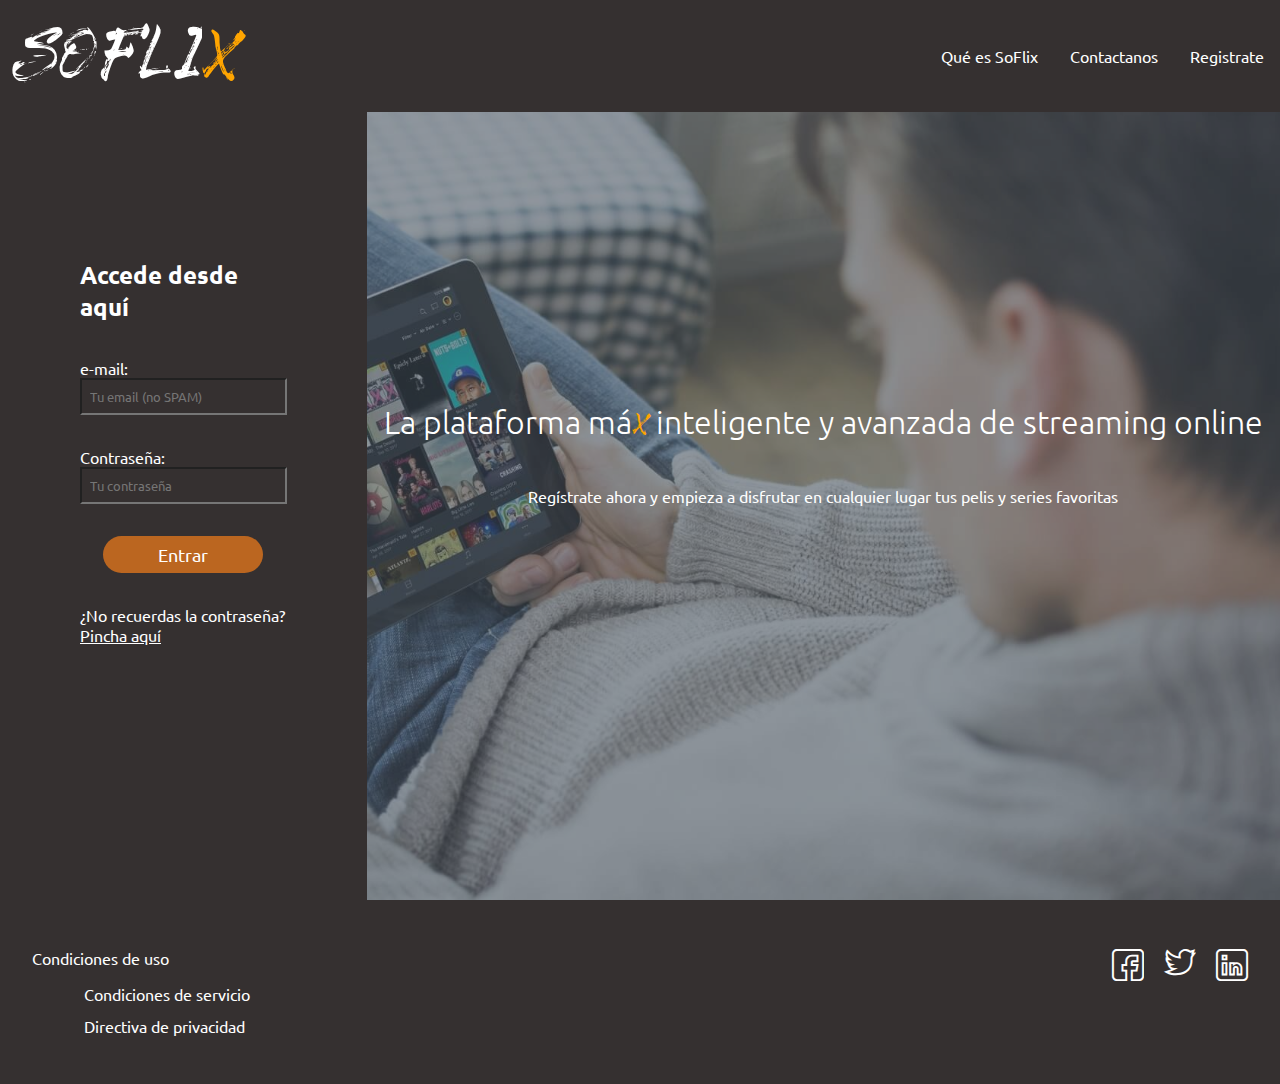
<file: index.html>
<!DOCTYPE html>
<html lang="en">

<head>
    <meta charset="UTF-8">
    <meta name="viewport" content="width=device-width, initial-scale=1.0">
    <meta http-equiv="X-UA-Compatible" content="ie=edge">
    <title>SoFlix</title>
    <link rel="stylesheet" href="css/reset.css">
    <link rel="stylesheet" href="css/styles.css">
    <link rel="stylesheet" href="css/navbar.css">
    <link rel="stylesheet" href="css/header.css">
    <link rel="stylesheet" href="css/lema.css">
    <link rel="stylesheet" href="css/contacto.css">
    <link rel="stylesheet" href="css/social.css">
    <link rel="stylesheet" href="css/footer.css">
    <link rel="stylesheet" href="css/animation.css">
</head>

<body>
    <nav class="navbar">
        <div class="logo">SoFli<span>x</span></div>

        <input type="checkbox" id="burger-checkbox">
        <label for="burger-checkbox" class="burger-label"></label>

        <ul class="navbar-list">
            <li class="navbar-item"><a href="#que-es">Qué es SoFlix</a></li>
            <li class="navbar-item"><a href="#contacto">Contactanos</a></li>
            <li class="navbar-item"><a href="#registrate">Registrate</a></li>
        </ul>
    </nav>

    <header class="header">
        <form action="page2-2.html" id="contact-form">
            
                <h2>Accede desde aquí</h2>
                <p>
                    <label for="form-email">e-mail:</label>
                    <input type="email" name="form-email" id="form-email" placeholder="Tu email (no SPAM)">
                </p>
                <p>
                    <label for="form-pass">Contraseña:</label>
                    <input type="password" name="password" id="form-password" placeholder="Tu contraseña">
                </p>
                <p>
                    <input type="submit" value="Entrar">
                </p>
                <p>¿No recuerdas la contraseña? <a href= "">Pincha aquí</a></p>
            
        </form>
        <div class="flex-lema-container">
            <h1>La plataforma má<span>x</span> inteligente y avanzada de streaming online
            </h1>
            <p class="tagline">
                Regístrate ahora y empieza a disfrutar en cualquier lugar tus pelis y series favoritas
            </p>
        </div>
    </header>
    <footer class="footer" id="contacto">
        <aside class="links">
            <p>Condiciones de uso</p>
            <ul class="links-list">
                <li>
                    <a href="">
                        Condiciones de servicio</a>
                </li>
    
                <li>
                    <a href="">
                        Directiva de privacidad
                    </a>
                </li>
            </ul>
        </aside>
        <aside class="social">
            <ul class="social-list">
                <li><a href="#"><i class="social-facebook"></i></a></li>
                <li><a href="#"><i class="social-twitter"></i></a></li>
                <li><a href="#"><i class="social-linkedin"></i></a></li>
            </ul>
        </aside>
    </footer>

</body>

</html>
</file>
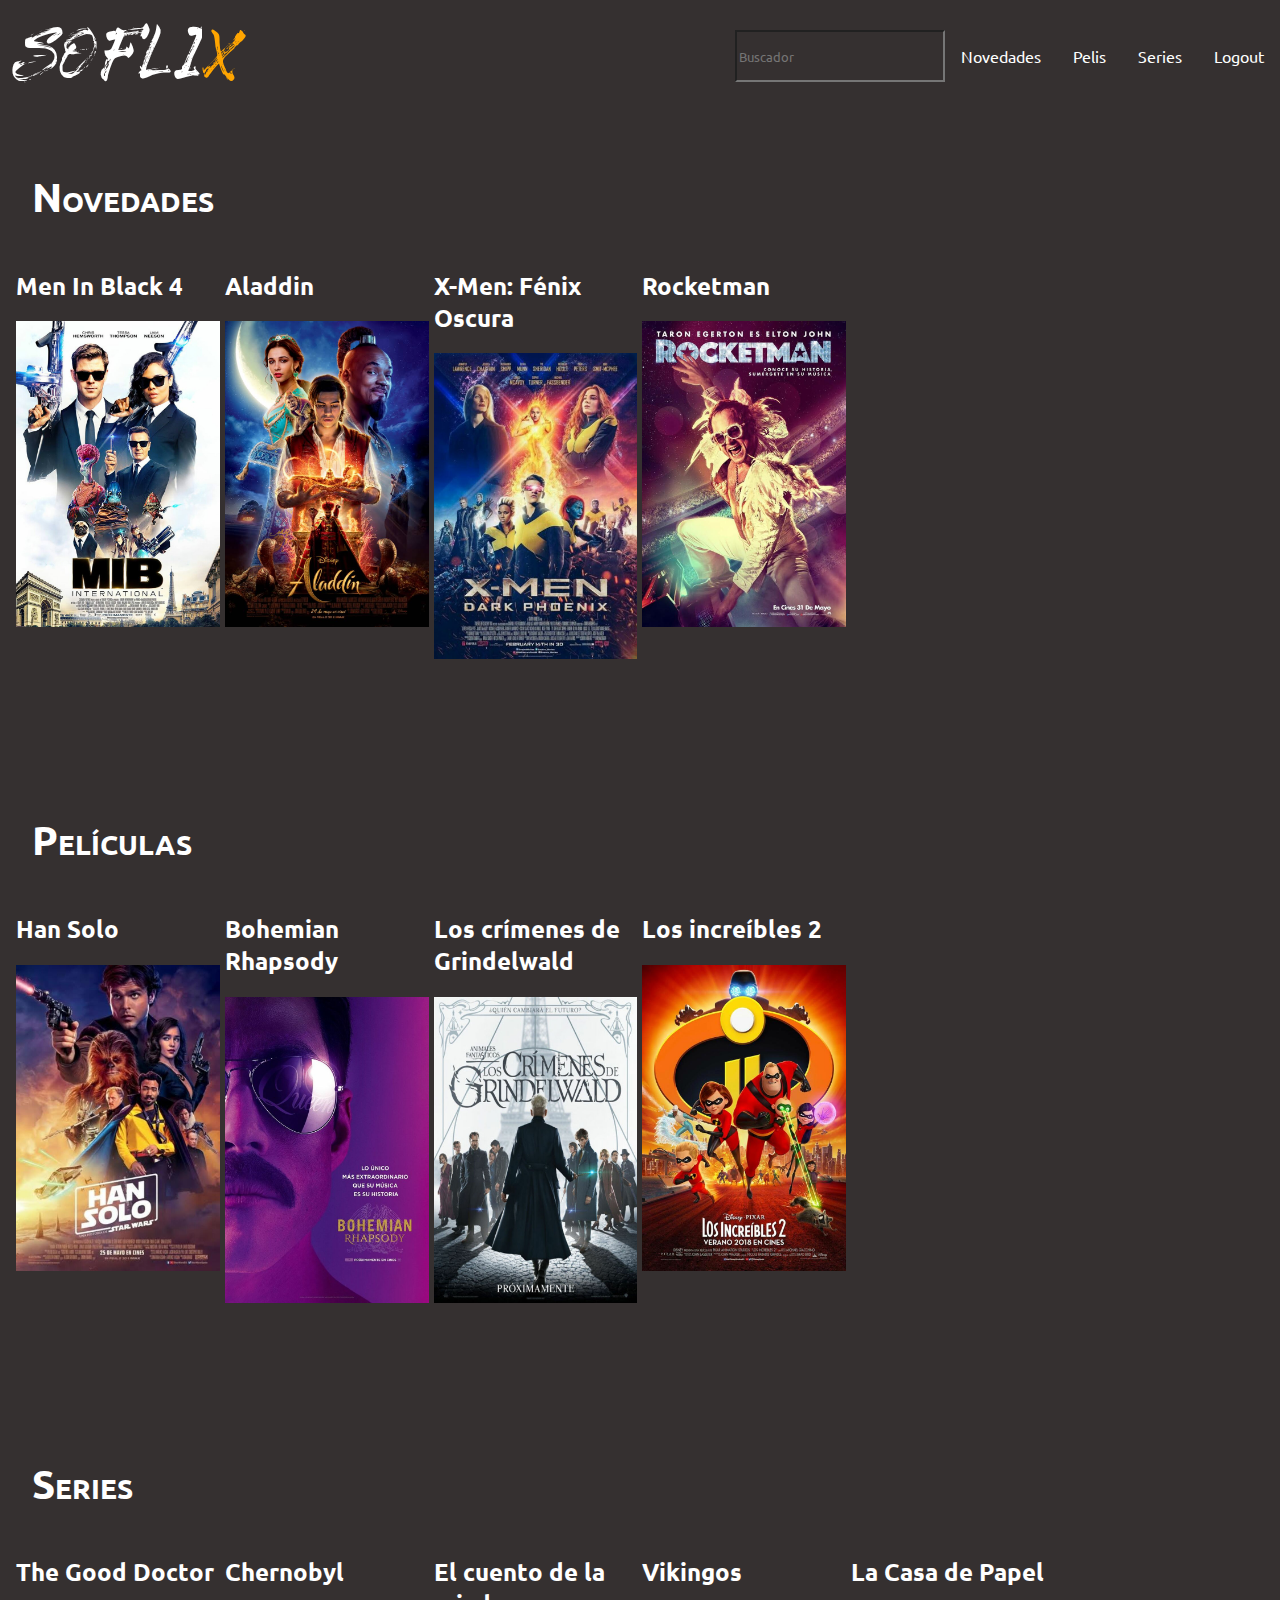
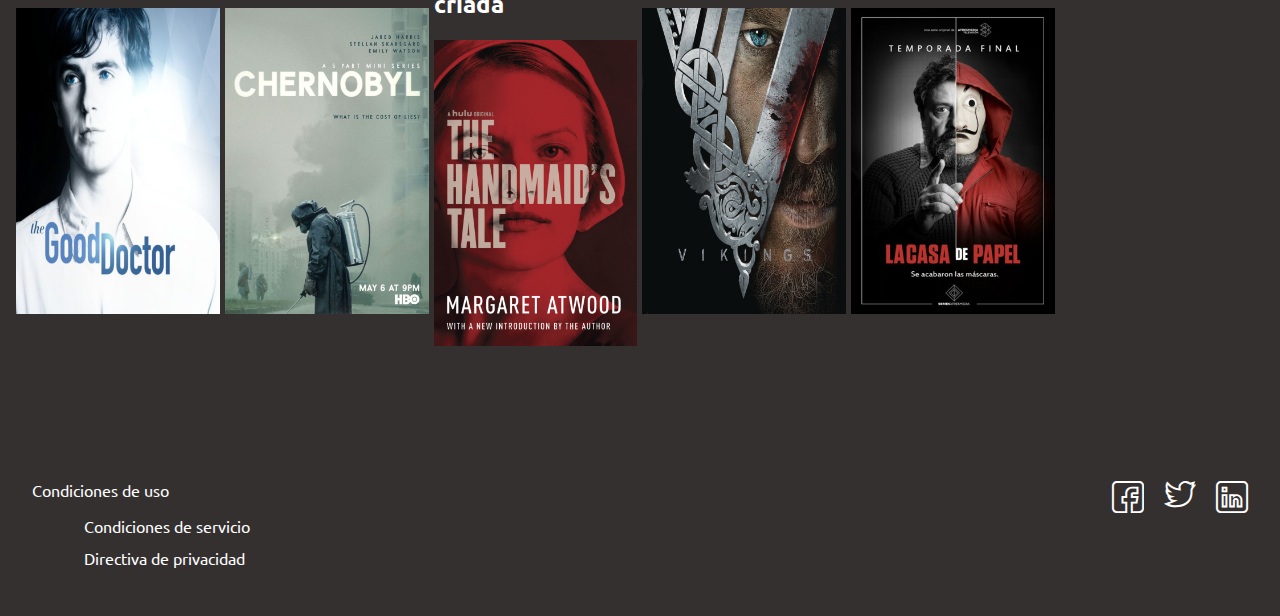
<file: page2-2.html>
<!DOCTYPE html>
<html lang="en">

<head>
    <meta charset="UTF-8">
    <meta name="viewport" content="width=device-width, initial-scale=1.0">
    <meta http-equiv="X-UA-Compatible" content="ie=edge">
    <title>Zona Usuario</title>
    <link rel="stylesheet" href="css/reset.css">
    <link rel="stylesheet" href="css/styles.css">
    <link rel="stylesheet" href="css/navbar.css">
    <link rel="stylesheet" href="css/contacto.css">
    <link rel="stylesheet" href="css/social.css">
    <link rel="stylesheet" href="css/footer.css">
    <link rel="stylesheet" href="css/pelis2.css">
    <link rel="stylesheet" href="css/articles2.css">
</head>

<body>
    <nav class="navbar">
        <div class="logo">SoFli<span>x</span></div>

        <input type="checkbox" id="burger-checkbox">
        <label for="burger-checkbox" class="burger-label"></label>

        <ul class="navbar-list">
            <input type="text" name="form-subject" id="form-subject" placeholder="Buscador">
            <li class="navbar-item"><a href="#novedades">Novedades</a></li>
            <li class="navbar-item"><a href="#peliculas">Pelis</a></li>
            <li class="navbar-item"><a href="#series">Series</a></li>
            <li class="navbar-item"><a href="index.html">Logout</a></li>
        </ul>
    </nav>
    <main>
        <section id="novedades">
            <h1>Novedades</h1>
            <div class="grid-container">

                <article class="articles nov-one">
                    <!-- <div class="titulo"> -->
                        <h2 class="titulo">Men In Black 4</h2>
                    <!-- </div> -->
                    <div class="portada">

                        <img src="img/MIB4.jpg" />


                        <p class="encima">
                            ·Fecha de estreno: 14 de junio de 2019<br>
                            Los Hombres de Negro<br> siempre han protegido la Tierra de los parásitos del
                            universo.<br>
                            En esta nueva aventura espacial que les espera se enfrentarán a la mayor y más internacional
                            amenaza
                            hasta la fecha:
                            un topo dentro de la organización de los Men in Black.</a>
                            <br>
                            <a href="ficha2.html">Mostrar ficha</a>

                        </p>
                    </div>
                </article>

                <article class="articles nov-two">
                    <!-- <div class="titulo"> -->
                        <h2 class="titulo">Aladdin</h2>
                    <!-- </div> -->
                    <div class="portada">
                    <img src="img/Aladdin.jpg" alt="">

                    <p class="encima">
                        ·Fecha de estreno: 24 de mayo de 2019<br>
                        Rodeada por los Siete Desiertos, <br>se encuentra la ciudad de Agrabah, <br>una metrópoli de calles
                        estrechas y
                        plagadas de gente,
                        donde en lo más alto puede verse el majestuoso castillo del Sultán. Allí vive la joven princesa
                        Jasmine
                        (Naomi Scott) junto
                        con su padre el Sultán (Navid Negahban) y el visir real Jafar (Marwan Kenzari). La vida de todos
                        ellos
                        dará un giro inesperado
                        después de que el joven Aladdin (Mena Massoud) entre en la Cueva de las Maravillas y descubra la
                        lámpara
                        mágica cuyo Genio (Will Smith)
                        tiene el poder omnipotente de conceder tres deseos a cualquiera que la posea.
                        <br>
                        <a href="ficha2.html">Mostrar ficha</a>


                    </p>
            </div>
            </article>

            <article class="articles nov-three">
                <!-- <div class="titulo"> -->
                    <h2 class="titulo">X-Men: Fénix Oscura</h2>
                <!-- </div> -->
                <div class="portada">
                    <img src="img/xmendf.jpg" alt="">

                    <p class="encima">
                        ·Fecha de estreno: 7 de junio de 2019<br>
                        Esta vez los X-MEN se enfrentan <br>a su enemigo más poderoso: <br>uno de sus propios miembros,
                        Jean Grey (Sophie Turner). Durante una misión de rescate en el espacio, Jean casi muere
                        al ser alcanzada por una misteriosa fuerza cósmica. Cuando regresa a casa, esta fuerza
                        no solo la ha hecho infinitamente más poderosa, también ahora es más inestable.
                        <br>
                        <a href="ficha2.html">Mostrar ficha</a>


                    </p>
                </div>
            </article>

            <article class="articles nov-four">
                <!-- <div class="titulo"> -->
                    <h2 class="titulo">Rocketman</h2>
                <!-- </div> -->
                <div class="portada">
                <img src="img/rocketman.jpg" alt="">

                <p class="encima">
                    ·Fecha de estreno: 31 de mayo de 2019<br>
                    Biopic que relata la vida del <br>cantante, compositor y <br>pianista británico Elton John (Taron Egerton).
                    Desde sus comienzos, como niño prodigio del piano y estudiante en la Academia Real de Música,
                    pasando por su juventud y su carrera como cantante, cuando se dio cuenta de que lo suyo no era la
                    música clásica
                    sino la música rock, hasta convertirse en una superestrella internacional, incluyendo
                    su influyente y perdurable asociación musical con el letrista Bernie Taupin (Jamie Bell).
                    <br>
                    <a href="ficha2.html">Mostrar ficha</a>


                </p>
                </div>
            </article>

            </div>
        </section>
        <!-- PELICULAS -->
        <section id="peliculas">
            <h1>Películas</h1>
            <div class="grid-container">

                <article class="articles pel-one">
                    <h2 class="titulo">Han Solo</h2>
                    <div class="portada">
                    <img src="img/hansolo.jpg" alt="">
                    <p class="encima">
                        El joven Han Solo y su banda de <br>contrabandistas pretenden robar coaxium <br>del planeta Kessel.
                        Dado que necesita una nave muy rápida para la misión, Solo contacta con Lando Calrissian,
                        el propietario del Halcón Milenario.
                        <br>
                        <a href="ficha2.html">Mostrar ficha</a>

                    </p>
                </div>
                </article>

                <article class="articles pel-two">
                    <h2 class="titulo">Bohemian Rhapsody</h2>
                    <div class="portada">
                    <img src="img/bohemianrapsody.jpg" alt="">

                    <p class="encima">
                        Freddie Mercury desafía los estereotipos y se convierte en uno de los vocalistas más reconocidos
                        de la música mundial.
                        Después de dejar la banda Queen para seguir una carrera como solista, Mercury se reúne con la
                        banda para dar una de las
                        mejores actuaciones en la historia del rock 'n' roll.
                        <br>
                        <a href="ficha2.html">Mostrar ficha</a>

                    </p>
                </div>
                </article>

                <article class="articles pel-three">
                    <h2 class="titulo">Los crímenes de Grindelwald</h2>
                    <div class="portada">
                    <img src="img/crimenes.jpg" alt="">

                    <p class="encima">
                        Grindelwald ha logrado escapar y pretende encabezar una revuelta de los magos purasangre para
                        dominar el mundo.
                        Dumbledore, acompañado por su antiguo estudiante Scamander, tratará de evitar que quien fuera su
                        gran amigo
                        cumpla su siniestro propósito.
                        <br>
                        <a href="ficha2.html">Mostrar ficha</a>

                    </p>
                    </div>
                </article>

                <article class="articles pel-four">
                    <h2 class="titulo">Los increíbles 2</h2>
                    <div class="portada">
                    <img src="img/losincreibles.jpg" alt="">

                    <p class="encima">
                        Helen es reclutada para ayudar a que la acción vuelva a la vida de los Súper,
                        mientras Bob se enfrenta a la rutina de su vida diaria "normal" en el hogar.
                        En casa debe lidiar con un bebé que está a punto de descubrir sus superpoderes.
                        Mientras tanto un nuevo villano trama un plan brillante y peligroso que lleva
                        a pique toda la estabilidad conseguida y que solo Los Increíbles podrán afrontar juntos.
                        <br>
                        <a href="ficha2.html">Mostrar ficha</a>

                    </p>
                    </div>
                </article>

            </div>
        </section>

        <section id="series">
                <h1>Series</h1>
                <div class="grid-container">
    
                    <article class="articles ser-one">
                        <!-- <div class="titulo"> -->
                            <h2 class="titulo">The Good Doctor</h2>
                        <!-- </div> -->
                        <div class="portada">
    
                            <img src="img/series/The-Good-Doctor.jpg" />
    
    
                            <p class="encima">The Good Doctor se centra en un joven y brillante cirujano que padece el síndrome de Savant.
                                <br>
                                <a href="ficha2.html">Mostrar ficha</a>
    
                            </p>
                        </div>
                    </article>
    
                    <article class="articles ser-two">
                        <!-- <div class="titulo"> -->
                            <h2 class="titulo">Chernobyl</h2>
                        <!-- </div> -->
                        <div class="portada">
                        <img src="img/series/Chernobyl.jpg" alt="">
    
                        <p class="encima">
                            El 26 de abril de 1986, una de las peores catástrofes humanas se cierne sobre la faz de la tierra. La planta nuclear de Chernobyl
                            
                            <br>
                            <a href="ficha2.html">Mostrar ficha</a>
    
    
                        </p>
                </div>
                </article>
    
                <article class="articles ser-three">
                    <!-- <div class="titulo"> -->
                        <h2 class="titulo">El cuento de la criada</h2>
                    <!-- </div> -->
                    <div class="portada">
                        <img src="img/series/the-handmaids-tale.jpg" alt="">
    
                        <p class="encima">
                                Tras el ataque terrorista que acaba con la vida del presidente de los Estados Unidos 
                                y la mayoría de los miembros del Congreso, un movimiento que se hace llamar "hijos de Jacob"
                            <br>
                            <a href="ficha2.html">Mostrar ficha</a>
    
    
                        </p>
                    </div>
                </article>
    
                <article class="articles ser-four">
                    <!-- <div class="titulo"> -->
                        <h2 class="titulo">Vikingos</h2>
                    <!-- </div> -->
                    <div class="portada">
                    <img src="img/series/vikingos.jpg" alt="">
    
                    <p class="encima">
                        Este nuevo drama histórico, dirigido por Michael Hirst ('Elizabeth', 'The Tudors'), de History Channel está centrado en Ragnar Lothbrok
                        <br>
                        <a href="ficha2.html">Mostrar ficha</a>
    
    
                    </p>
                    </div>
                </article>

                <article class="articles ser-five">
                        <!-- <div class="titulo"> -->
                            <h2 class="titulo">La Casa de Papel</h2>
                        <!-- </div> -->
                        <div class="portada">
                        <img src="img/series/casa-de-papel.jpg" alt="">
        
                        <p class="encima">
                                La Casa de Papel narra lo que se espera que sea el atraco perfecto al 
                                Museo de la Fábrica Nacional de Moneda y Timbre. La mente que idea este plan es El Profesor, 
                            <br>
                            <a href="ficha2.html">Mostrar ficha</a>
        
        
                        </p>
                        </div>
                    </article>
    
                </div>
            </section>


    </main>

    <footer class="footer" id="contacto">
        <aside class="links">
            <p>Condiciones de uso</p>
            <ul class="links-list">
                <li>
                    <a href="">
                        Condiciones de servicio</a>
                </li>

                <li>
                    <a href="">
                        Directiva de privacidad
                    </a>
                </li>
            </ul>
        </aside>
        <aside class="social">
            <ul class="social-list">
                <li><a href="#"><i class="social-facebook"></i></a></li>
                <li><a href="#"><i class="social-twitter"></i></a></li>
                <li><a href="#"><i class="social-linkedin"></i></a></li>
            </ul>
        </aside>
    </footer>

</body>

</html>
</file>
<file: css/styles.css>
@import url('https://fonts.googleapis.com/css?family=Ubuntu&display=swap');

@font-face {
  font-family: senon;
  src: url(../fonts/TheSenom.ttf)
}

:root {
  --max-width: 100vw;
  --text-color: white;
  --bg-color: rgb(53, 48, 48);;

}

* {
  font-family: Ubuntu;
  color: var(--text-color);
  background-color: var(--bg-color);
}

main {
  max-width: var(--max-width);
  margin: 51px auto;
}

section {
  padding: 2rem 1rem;
}

section > h1 {
  padding-top: 60px;
  padding-left: 1rem;
  text-align: left;
  font-family: Ubuntu, 'Times New Roman', Times, serif;
  font-variant: small-caps;
  font-size: 2.5rem;
}

* > h2 {
  color: var(--text-color);
  font-family: Ubuntu, 'Times New Roman', Times, serif;
}

section img {
  max-width: 100%;
}
</file>
<file: css/navbar.css>
.navbar {
  background-color: rgb(53, 48, 48);
  width: 100%;
  position: fixed;
  top: 0;
  z-index: 1;

  display: flex;
  align-items: center;
}

.navbar-list {
  list-style-type: none;
  margin: 0;

  flex: 1 100%;
  display: flex;
  justify-content: flex-end;
}

.navbar-item > a {
  text-decoration: none;
  color: #ffffff;
  padding: 1rem;
  display: block;
}

.navbar-item > a:hover {
  color: rgb(214, 113, 31);
}

.logo {
  flex-shrink: 0;
  flex-grow: 1;
  flex: 300px;
  margin-left: 1rem;
  font-family: senon, 'Times New Roman', Times, serif;
  font-size: 7rem;
  color: #ffffff;
}

.logo > span{
  font-family: senon, 'Times New Roman', Times, serif;
  color: orange;
}

#burger-checkbox {
  display: none;
}

@media all and (max-width: 768px) {
  .navbar {
    width: 40%;
  }

  .navbar-list {
    display: none;
    flex-direction: column;
    margin-top: 51px;
    height: 100vh;
    justify-content: flex-start;
    background-color: var(--bg-color);
    padding-left: 0;
  }
  
  .navbar-list li a {
    color: var(--text-color);
    text-align: center;
  }

  .navbar .logo {
    position: fixed;
    top: 0;
    left: 0;
    width: 100%;
    text-align: center;
    background-color: rgb(53, 48, 48);
    height: 51px;
    line-height: 51px;
    font-size: 3em;
    margin: 0;
  }

  #burger-checkbox {
    z-index: 3;
    position: absolute;
    top: 0;
    left: 0;
    width: 51px;
    height: 51px;
    opacity: 0;
  }

  #burger-checkbox:checked ~ .navbar-list {
    display: inherit;
  }
  
  .burger-label {
    z-index: 3;
    position: absolute;
    top: 0;
    left: 0;
    width: 51px;
    height: 51px;
    font-size: 42px;
  }

  .burger-label:before {
    content: "";
    position: absolute;
    background: gray;
    width: 1em;
    height: .15em;
    left: .1em;
    top: .25em;
    box-shadow:
      0 .25em 0 0 gray,
      0 .5em 0 0 gray;
  }  
}
</file>
<file: css/header.css>
/* HEADER */

.header {
  height: 100vh;
  background-image: url(../img/hero-homepage-2019-1800x1185.jpg);
  /* background-color: rgba(53, 48, 48, 0.116); */
  background-repeat: no-repeat;
  background-position: top center;
  background-size: cover;

  display: flex;
}


@media all and (max-width: 768px) {
  .header{
    flex-direction: column-reverse;
    height: auto;
  }

  .header > .flex-lema-container, .header > .tagline{
      height: 55vh;
      }
  }
</file>
<file: css/lema.css>
.flex-lema-container {
  height: 100vh;
  width: 100vw;
  display: flex;
  flex-wrap: wrap;
  flex-direction: column;
  justify-content: center;
  align-content: center;
  background-color: rgba(67, 79, 90, 0.596);
  /* background: transparent; */
}


.flex-lema-container > h1 {
  /* position: absolute;
  bottom: 30vh; */
  color: var(--text-color);
  background: transparent;
  font-weight: 100;
  text-align: center;
  /* left: 15vw; */
}

.flex-lema-container > .tagline {
  /* position: absolute;
  top: 50vh; */
  color: var(--text-color);
  background: transparent;
  text-align: center;
  /* left: 15vw; */
}

.flex-lema-container > h1 > span{
  font-family: senon, 'Times New Roman', Times, serif;
  color: orange;
  font-size: 3rem;
  background: transparent;
}

@media all and (max-width: 768px) {
  .flex-lema-container{
    margin: 0;

  }
  .flex-lema-container > h1{
    text-align: center;
  }

  .flex-lema-container > .tagline{
    text-align: center;
  }

}
</file>
<file: css/contacto.css>
#contact-form {
  display: flex;
  justify-content: center;
  flex-direction: column;
  align-items: center;
  height: 100vh;
  padding: 5rem;
}



form label {
  display: block;
  color: var(--text-color);
}

form input[type="email"],
form input[type="password"],
textarea {
  width: 100%;
  /* font-size: 1.1rem; */
  padding: .5rem;
}

input[type="submit"] {
  padding: .5rem;
  font-size: 1.1rem;
  color: var(--text-color);
  min-width: 10rem;
  border-radius: 20px;
  border: 0;
  background: rgb(187, 102, 32);
  background: linear-gradient(to right, rgb(230, 173, 99), rrgb(151, 103, 39) rgb(199, 108, 33))
}

@media all and (max-width: 768px){
  #contact-form{
    padding-top: 0;
    height: auto;
  }
  

}
</file>
<file: css/social.css>
/*
  	Flaticon icon font
  	Creation date: 16/06/2019 20:38
  	*/

@font-face {
  font-family: "Social-Icons";
  src: url("../fonts/Social.eot");
  src: url("../fonts/Social.eot?#iefix") format("embedded-opentype"),
       url("../fonts/Social.woff2") format("woff2"),
       url("../fonts/Social.woff") format("woff"),
       url("../fonts/Social.ttf") format("truetype"),
       url("../fonts/Social.svg#Flaticon") format("svg");
  font-weight: normal;
  font-style: normal;
}

@media screen and (-webkit-min-device-pixel-ratio:0) {
  @font-face {
    font-family: "Social-Icons";
    src: url("../fonts/Social.svg#Flaticon") format("svg");
  }
}

[class^="social-"]:before, [class*=" social-"]:before,
[class^="social-"]:after, [class*=" social-"]:after {   
  font-family: "Social-Icons";
        font-size: 20px;
font-style: normal;
margin-left: 20px;
}

.social-facebook:before { content: "\f100"; }
.social-twitter:before { content: "\f101"; }
.social-linkedin:before { content: "\f102"; }
</file>
<file: css/footer.css>
.footer {
  background-color: var(--bg-color);
  color: var(--text-color);
  display: flex;
}

.footer a {
  color: var(--text-color);
  text-decoration: none;
}

.footer a:hover {
  text-decoration: underline;
}

.links, .social {
  flex: 1;
  padding: 2rem;
}

.links-list {
  list-style: none;
}

.links-list li {
  margin: .75rem;
}

.social-list {
  display: flex;
  list-style: none;
  justify-content: flex-end;
}

.social-list i:before {
  font-size: 2rem;
}

.social-list a:hover {
  text-decoration: none;
}

@media all and (max-width: 768px) {
  .footer {
    flex-direction: column-reverse;
    text-align: center;
  }

  .links-list {
    padding-left: 0;
  }

  .social-list {
    justify-content: center;
    padding-left: 0;
  }
}
</file>
<file: css/animation.css>
@keyframes zoomInDown {
    from {
      opacity: 0;
      transform: scale3d(0.1, 0.1, 0.1) translate3d(0, -1000px, 0);
      animation-timing-function: cubic-bezier(0.55, 0.055, 0.675, 0.19);
    }
  
    60% {
      opacity: 1;
      transform: scale3d(0.475, 0.475, 0.475) translate3d(0, 60px, 0);
      animation-timing-function: cubic-bezier(0.175, 0.885, 0.32, 1);
    }
  }
  
  .header > .flex-lema-container {
    animation-name: zoomInDown;
    animation-duration: 2s;
  }

  /* .header > .tagline{
    animation-name: zoomInDown;
  } */
</file>
<file: css/pelis2.css>
.grid-container {
    display:grid;
    grid-template-columns: repeat(6, 1fr);
    grid-column-gap: 5px;
    /* grid-gap: 1rem; */
    grid-auto-rows: 1fr 1fr;
    grid-row-gap: 3rem;
    align-items: baseline;
    
  }

  /* .nov-one{
    : url(../img/MIB4.jpg);
   } */

   /* .nov-two{
    background-image: url(../img/Aladdin.jpg);
   }

   .nov-three{
       background-image: url(../img/xmendf.jpg);
   }

   .nov-four{
       background-image: url(../img/rocketman.jpg);
   }

   .pel-one{
       background-image: url(../img/hansolo.jpg);
   }
  
   .pel-two{
       background-image: url(../img/bohemianrapsody.jpg);
   }

   .pel-three{
       background-image: url(../img/crimenes.jpg);
   }

   .pel-four{
       background-image: url(../img/losincreibles.jpg);
   }
   */


@media all and (max-width: 768px){
    section{
        padding: 0;
    }
    .grid-container{
        justify-items: center;
        grid-template-columns: 1fr;
       
    }
}
</file>
<file: css/articles2.css>
/* .articles{
    position: relative;
    display: inline-block;
    text-align: center;
    height: 100%;
    width: 100%; */
    /* height: 100vh;
    width: 20vw;
    background-repeat: no-repeat;
    background-size: contain;
    background-position-y: 5rem; */
  /* } */
.titulo{
    grid-column-start: 1;
  grid-column-end: 6;
  grid-row-start: 1;
  grid-row-end: 1;
}

.portada{
    position: relative;
    display: inline-block;
    text-align: center;
    width: 100%;
    height: 100%;
    grid-column-start: 1;
    grid-column-end: 6;
    grid-row-start: 2;
    grid-row-end: 2;
}
  /* .titulo{
    position: relative;
    display: inline-block;
    text-align: center;
    height: 100%;
    width: 100%;

  } */

/* img{
    width: 100%;
    height: 100%;
} */

.portada > p{
    position: absolute;
    height:inherit;
    /* top: 10%; */
    padding: 1rem;
    /* left: 50%; */
    /* transform: translate(0%, 0%); */
    color: transparent;
    background: transparent;
    top: 0%;
    left: 0;
    right: 0;
    margin: 0 auto;
    /* width: 20px; */
    text-overflow: ellipsis;
    white-space:nowrap;
    overflow:hidden;
}


/* .articles p{
    width: 20vw;
    height: 63vh;
    padding-top: 1rem;
    color: transparent;
    background: transparent;
}*/

.articles p > a{
    /* text-decoration: none; */
    color: inherit;
    background: transparent;
}


div > p:hover{
    color: var(--text-color);
    background-color: rgba(37, 33, 33, 0.788);
    text-align: center;
}

p > a:hover{
    color: rgb(255, 255, 255);
}



@media all and (max-width: 768px){
    .titulo{
        width: 75vw;
        height: auto;
    }

    .portada{
        width: 75vw;
        margin-bottom: 2rem;

    }
    /* .articles p{
        width: 75vw;
        padding-top: 1rem;
    } */
    
}
</file>
